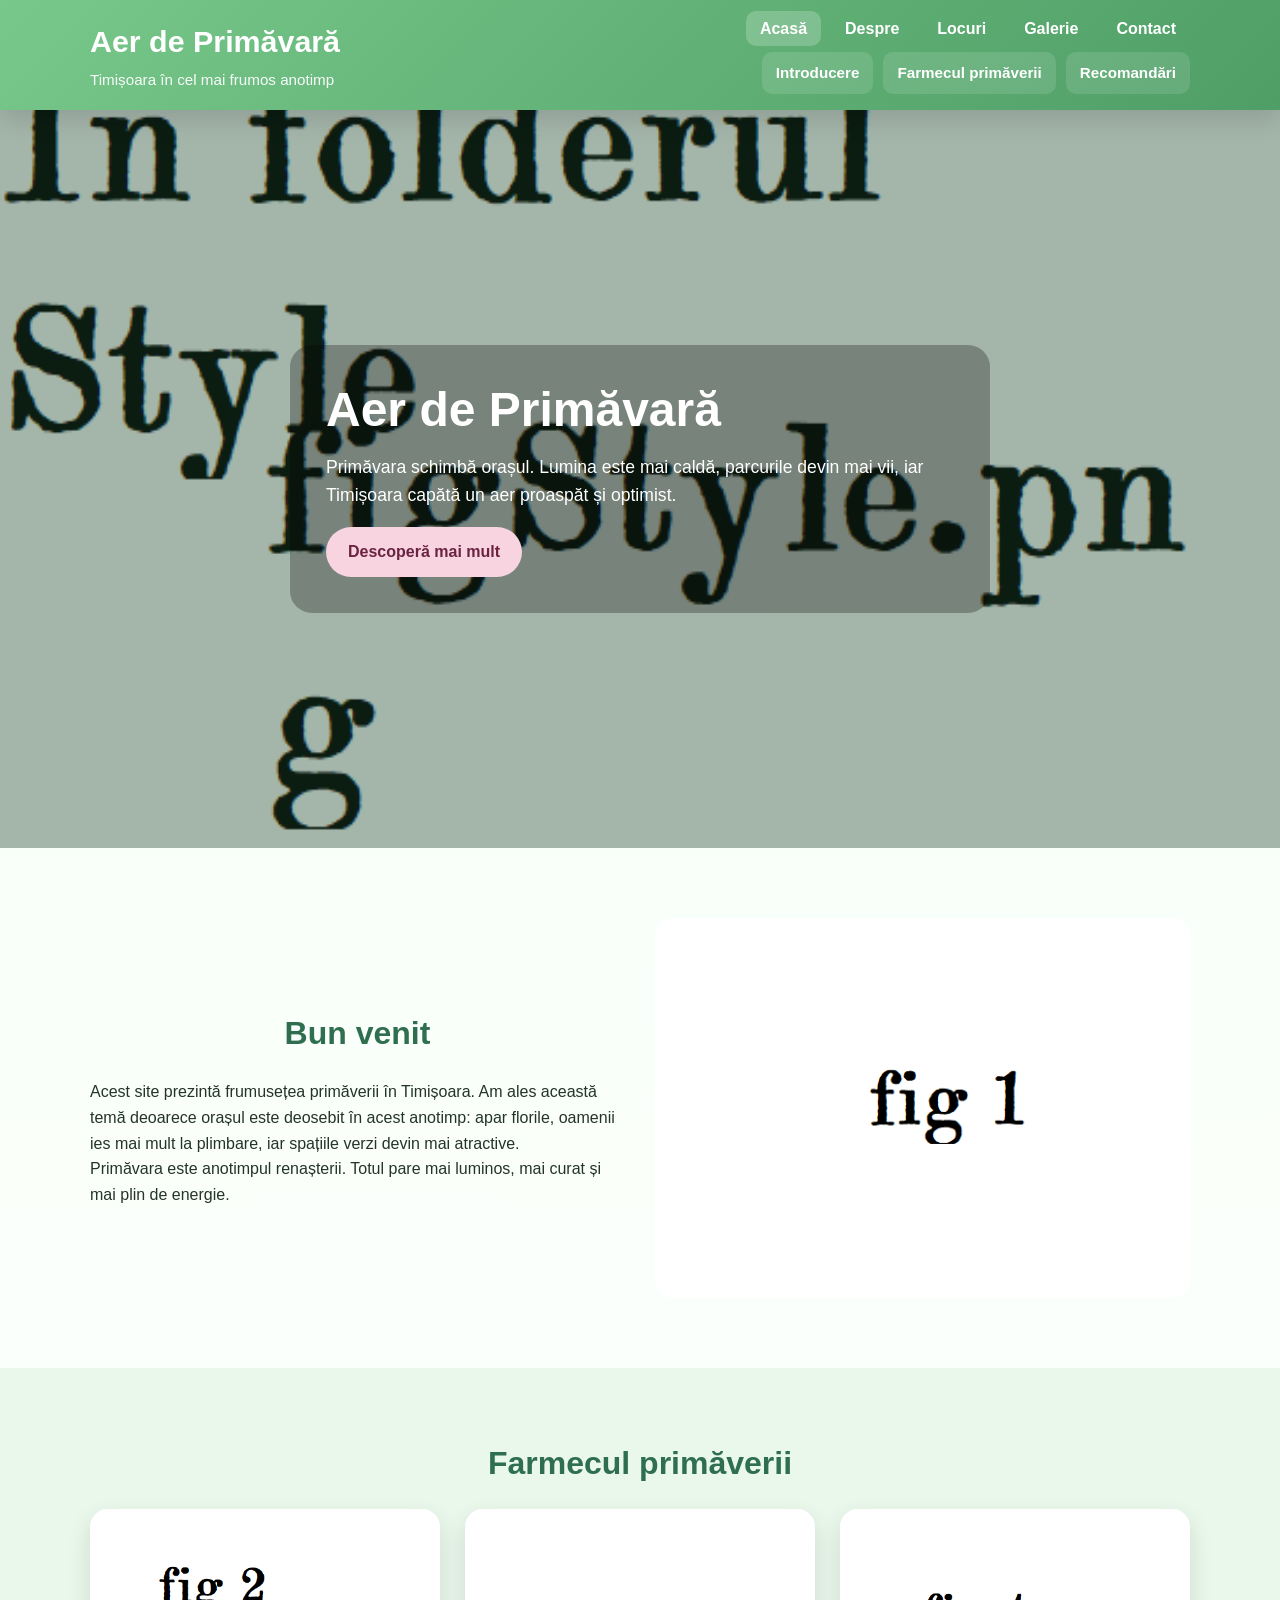
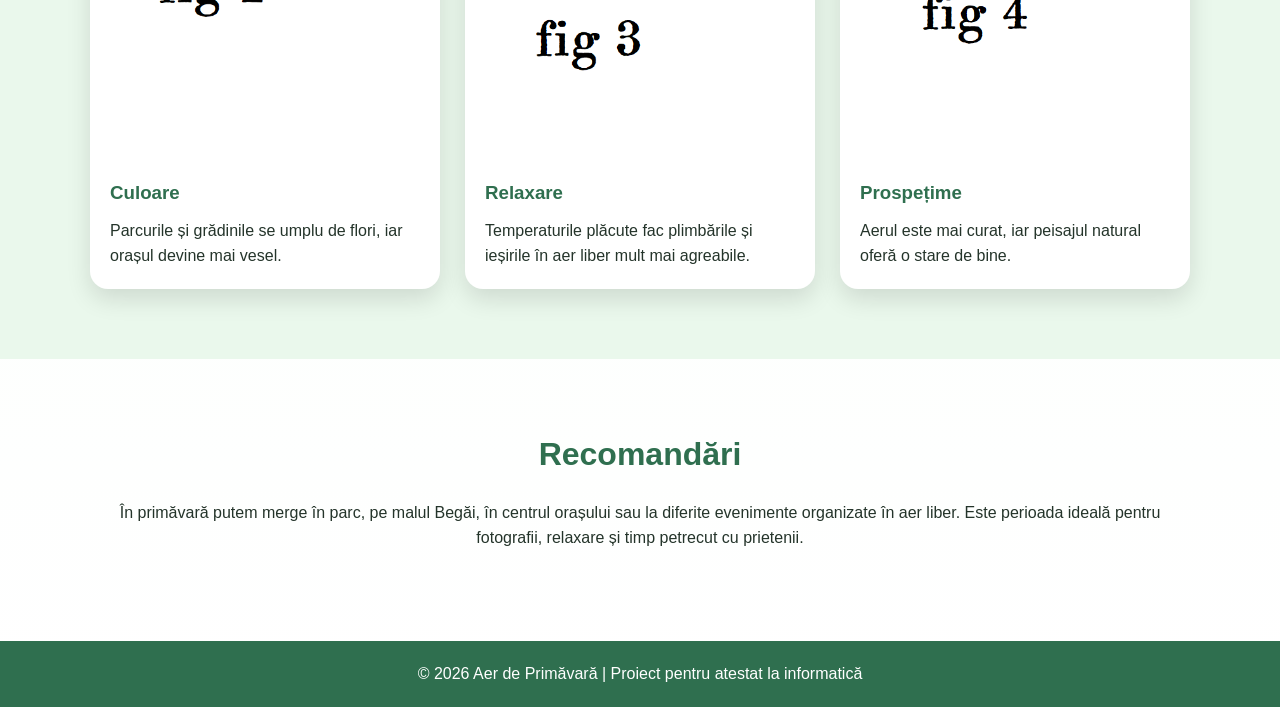
<file: New/index.html>
<!DOCTYPE html>
<html lang="ro">
<head>
  <meta charset="UTF-8" />
  <meta name="viewport" content="width=device-width, initial-scale=1.0" />
  <title>Aer de Primăvară - Acasă</title>
  <link rel="stylesheet" href="style/style.css" />
</head>
<body>
  <header class="site-header">
    <div class="container topbar">
      <a href="index.html" class="brand">
        <span class="brand-title">Aer de Primăvară</span>
        <span class="brand-subtitle">Timișoara în cel mai frumos anotimp</span>
      </a>

      <button class="menu-toggle" id="menu-toggle">☰</button>

      <div class="nav-group" id="nav-group">
        <nav class="main-nav">
          <ul>
            <li><a class="active" href="index.html">Acasă</a></li>
            <li><a href="despre/despre.html">Despre</a></li>
            <li><a href="locuri/locuri.html">Locuri</a></li>
            <li><a href="galerie/galerie.html">Galerie</a></li>
            <li><a href="contact/contact.html">Contact</a></li>
          </ul>
        </nav>

        <nav class="sub-nav">
          <a href="#intro">Introducere</a>
          <a href="#farmec">Farmecul primăverii</a>
          <a href="#recomandari">Recomandări</a>
        </nav>
      </div>
    </div>
  </header>

  <section class="hero">
    <div class="container hero-content">
      <h1>Aer de Primăvară</h1>
      <p>
        Primăvara schimbă orașul. Lumina este mai caldă, parcurile devin mai vii,
        iar Timișoara capătă un aer proaspăt și optimist.
      </p>
      <a class="btn" href="despre/despre.html">Descoperă mai mult</a>
    </div>
  </section>

  <main>
    <section id="intro" class="section">
      <div class="container two-columns">
        <div>
          <h2>Bun venit</h2>
          <p>
            Acest site prezintă frumusețea primăverii în Timișoara. Am ales această
            temă deoarece orașul este deosebit în acest anotimp: apar florile,
            oamenii ies mai mult la plimbare, iar spațiile verzi devin mai atractive.
          </p>
          <p>
            Primăvara este anotimpul renașterii. Totul pare mai luminos, mai curat
            și mai plin de energie.
          </p>
        </div>

        <div>
          <img src="poze/fig1.png" alt="Flori de primăvară" />
        </div>
      </div>
    </section>

    <section id="farmec" class="section light-section">
      <div class="container">
        <h2>Farmecul primăverii</h2>
        <div class="cards">
          <article class="card">
            <img src="poze/fig2.png" alt="Copaci înfloriți" />
            <div class="card-content">
              <h3>Culoare</h3>
              <p>
                Parcurile și grădinile se umplu de flori, iar orașul devine mai vesel.
              </p>
            </div>
          </article>

          <article class="card">
            <img src="poze/fig3.png" alt="Flori într-un parc" />
            <div class="card-content">
              <h3>Relaxare</h3>
              <p>
                Temperaturile plăcute fac plimbările și ieșirile în aer liber mult mai agreabile.
              </p>
            </div>
          </article>

          <article class="card">
            <img src="poze/fig4.png" alt="Apă și natură" />
            <div class="card-content">
              <h3>Prospețime</h3>
              <p>
                Aerul este mai curat, iar peisajul natural oferă o stare de bine.
              </p>
            </div>
          </article>
        </div>
      </div>
    </section>

    <section id="recomandari" class="section">
      <div class="container">
        <h2>Recomandări</h2>
        <p class="center-text">
          În primăvară putem merge în parc, pe malul Begăi, în centrul orașului sau
          la diferite evenimente organizate în aer liber. Este perioada ideală pentru
          fotografii, relaxare și timp petrecut cu prietenii.
        </p>
      </div>
    </section>
  </main>

  <footer>
    <div class="container">
      <p>&copy; 2026 Aer de Primăvară | Proiect pentru atestat la informatică</p>
    </div>
  </footer>
</body>
</html>
</file>
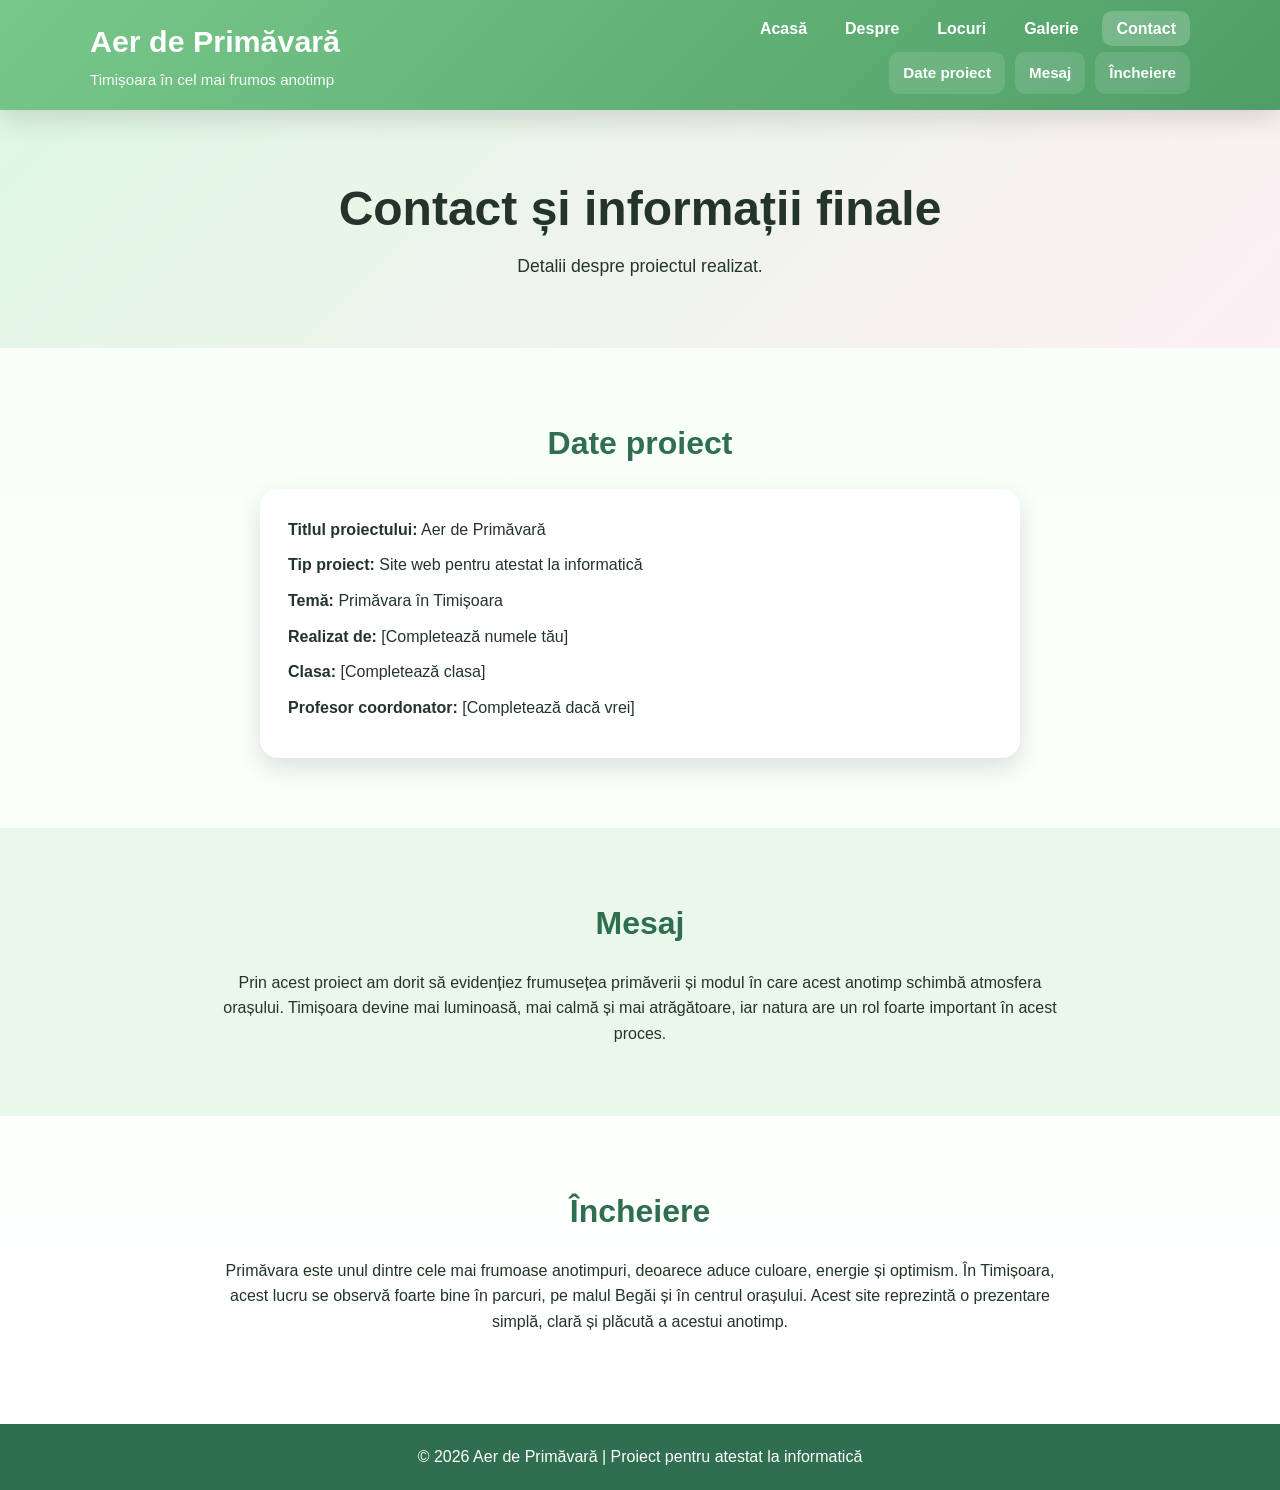
<file: New/contact/contact.html>
<!DOCTYPE html>
<html lang="ro">
<head>
  <meta charset="UTF-8" />
  <meta name="viewport" content="width=device-width, initial-scale=1.0" />
  <title>Aer de Primăvară - Contact</title>
  <link rel="stylesheet" href="../style/style.css" />
</head>
<body>
  <header class="site-header">
    <div class="container topbar">
      <a href="index.html" class="brand">
        <span class="brand-title">Aer de Primăvară</span>
        <span class="brand-subtitle">Timișoara în cel mai frumos anotimp</span>
      </a>

      <button class="menu-toggle" id="menu-toggle">☰</button>

      <div class="nav-group" id="nav-group">
        <nav class="main-nav">
          <ul>
            <li><a href="../index.html">Acasă</a></li>
            <li><a href="../despre/despre.html">Despre</a></li>
            <li><a href="../locuri/locuri.html">Locuri</a></li>
            <li><a href="../galerie/galerie.html">Galerie</a></li>
            <li><a class="active" href="contact.html">Contact</a></li>
          </ul>
        </nav>

        <nav class="sub-nav">
          <a href="#date">Date proiect</a>
          <a href="#mesaj">Mesaj</a>
          <a href="#final">Încheiere</a>
        </nav>
      </div>
    </div>
  </header>

  <section class="page-banner">
    <div class="container">
      <h1>Contact și informații finale</h1>
      <p>Detalii despre proiectul realizat.</p>
    </div>
  </section>

  <main>
    <section id="date" class="section">
      <div class="container">
        <h2>Date proiect</h2>
        <div class="contact-box">
          <p><strong>Titlul proiectului:</strong> Aer de Primăvară</p>
          <p><strong>Tip proiect:</strong> Site web pentru atestat la informatică</p>
          <p><strong>Temă:</strong> Primăvara în Timișoara</p>
          <p><strong>Realizat de:</strong> [Completează numele tău]</p>
          <p><strong>Clasa:</strong> [Completează clasa]</p>
          <p><strong>Profesor coordonator:</strong> [Completează dacă vrei]</p>
        </div>
      </div>
    </section>

    <section id="mesaj" class="section light-section">
      <div class="container">
        <h2>Mesaj</h2>
        <p class="center-text narrow">
          Prin acest proiect am dorit să evidențiez frumusețea primăverii și modul în care
          acest anotimp schimbă atmosfera orașului. Timișoara devine mai luminoasă, mai calmă
          și mai atrăgătoare, iar natura are un rol foarte important în acest proces.
        </p>
      </div>
    </section>

    <section id="final" class="section">
      <div class="container">
        <h2>Încheiere</h2>
        <p class="center-text narrow">
          Primăvara este unul dintre cele mai frumoase anotimpuri, deoarece aduce culoare,
          energie și optimism. În Timișoara, acest lucru se observă foarte bine în parcuri,
          pe malul Begăi și în centrul orașului. Acest site reprezintă o prezentare simplă,
          clară și plăcută a acestui anotimp.
        </p>
      </div>
    </section>
  </main>

  <footer>
    <div class="container">
      <p>&copy; 2026 Aer de Primăvară | Proiect pentru atestat la informatică</p>
    </div>
  </footer>

</body>
</html>
</file>
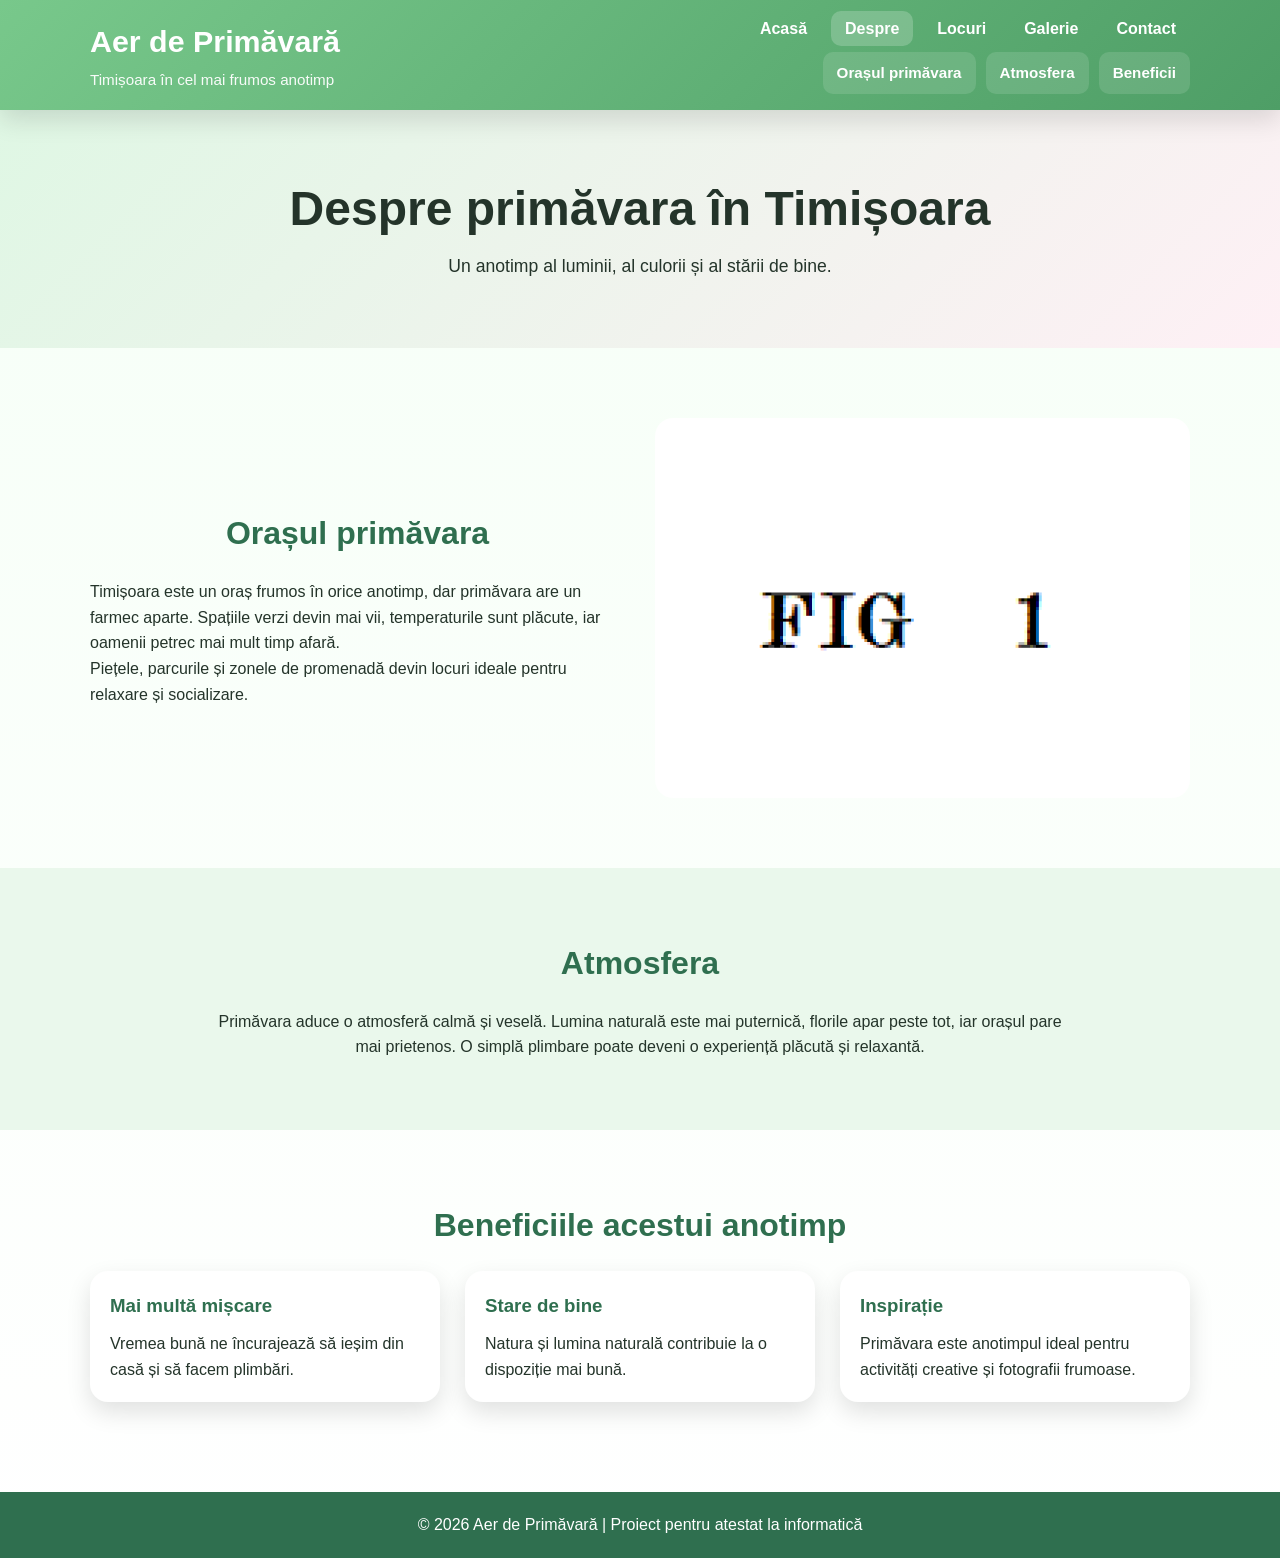
<file: New/despre/despre.html>
<!DOCTYPE html>
<html lang="ro">
<head>
  <meta charset="UTF-8" />
  <meta name="viewport" content="width=device-width, initial-scale=1.0" />
  <title>Aer de Primăvară - Despre</title>
  <link rel="stylesheet" href="../style/style.css" />
</head>
<body>
  <header class="site-header">
    <div class="container topbar">
      <a href="index.html" class="brand">
        <span class="brand-title">Aer de Primăvară</span>
        <span class="brand-subtitle">Timișoara în cel mai frumos anotimp</span>
      </a>

      <button class="menu-toggle" id="menu-toggle">☰</button>

      <div class="nav-group" id="nav-group">
        <nav class="main-nav">
          <ul>
            <li><a href="../index.html">Acasă</a></li>
            <li><a class="active" href="despre.html">Despre</a></li>
            <li><a href="../locuri/locuri.html">Locuri</a></li>
            <li><a href="../galerie/galerie.html">Galerie</a></li>
            <li><a href="../contact/contact.html">Contact</a></li>
          </ul>
        </nav>

        <nav class="sub-nav">
          <a href="#oras">Orașul primăvara</a>
          <a href="#atmosfera">Atmosfera</a>
          <a href="#beneficii">Beneficii</a>
        </nav>
      </div>
    </div>
  </header>

  <section class="page-banner">
    <div class="container">
      <h1>Despre primăvara în Timișoara</h1>
      <p>Un anotimp al luminii, al culorii și al stării de bine.</p>
    </div>
  </section>

  <main>
    <section id="oras" class="section">
      <div class="container two-columns">
        <div>
          <h2>Orașul primăvara</h2>
          <p>
            Timișoara este un oraș frumos în orice anotimp, dar primăvara are un farmec aparte.
            Spațiile verzi devin mai vii, temperaturile sunt plăcute, iar oamenii petrec mai mult timp afară.
          </p>
          <p>
            Piețele, parcurile și zonele de promenadă devin locuri ideale pentru relaxare și socializare.
          </p>
        </div>

        <div>
          <img src="poze/fig1.png" alt="Orasul primavara" />
        </div>
      </div>
    </section>

    <section id="atmosfera" class="section light-section">
      <div class="container">
        <h2>Atmosfera</h2>
        <p class="center-text narrow">
          Primăvara aduce o atmosferă calmă și veselă. Lumina naturală este mai puternică,
          florile apar peste tot, iar orașul pare mai prietenos. O simplă plimbare poate deveni
          o experiență plăcută și relaxantă.
        </p>
      </div>
    </section>

    <section id="beneficii" class="section">
      <div class="container">
        <h2>Beneficiile acestui anotimp</h2>
        <div class="cards">
          <article class="card simple-card">
            <div class="card-content">
              <h3>Mai multă mișcare</h3>
              <p>Vremea bună ne încurajează să ieșim din casă și să facem plimbări.</p>
            </div>
          </article>

          <article class="card simple-card">
            <div class="card-content">
              <h3>Stare de bine</h3>
              <p>Natura și lumina naturală contribuie la o dispoziție mai bună.</p>
            </div>
          </article>

          <article class="card simple-card">
            <div class="card-content">
              <h3>Inspirație</h3>
              <p>Primăvara este anotimpul ideal pentru activități creative și fotografii frumoase.</p>
            </div>
          </article>
        </div>
      </div>
    </section>
  </main>

  <footer>
    <div class="container">
      <p>&copy; 2026 Aer de Primăvară | Proiect pentru atestat la informatică</p>
    </div>
  </footer>

</body>
</html>
</file>
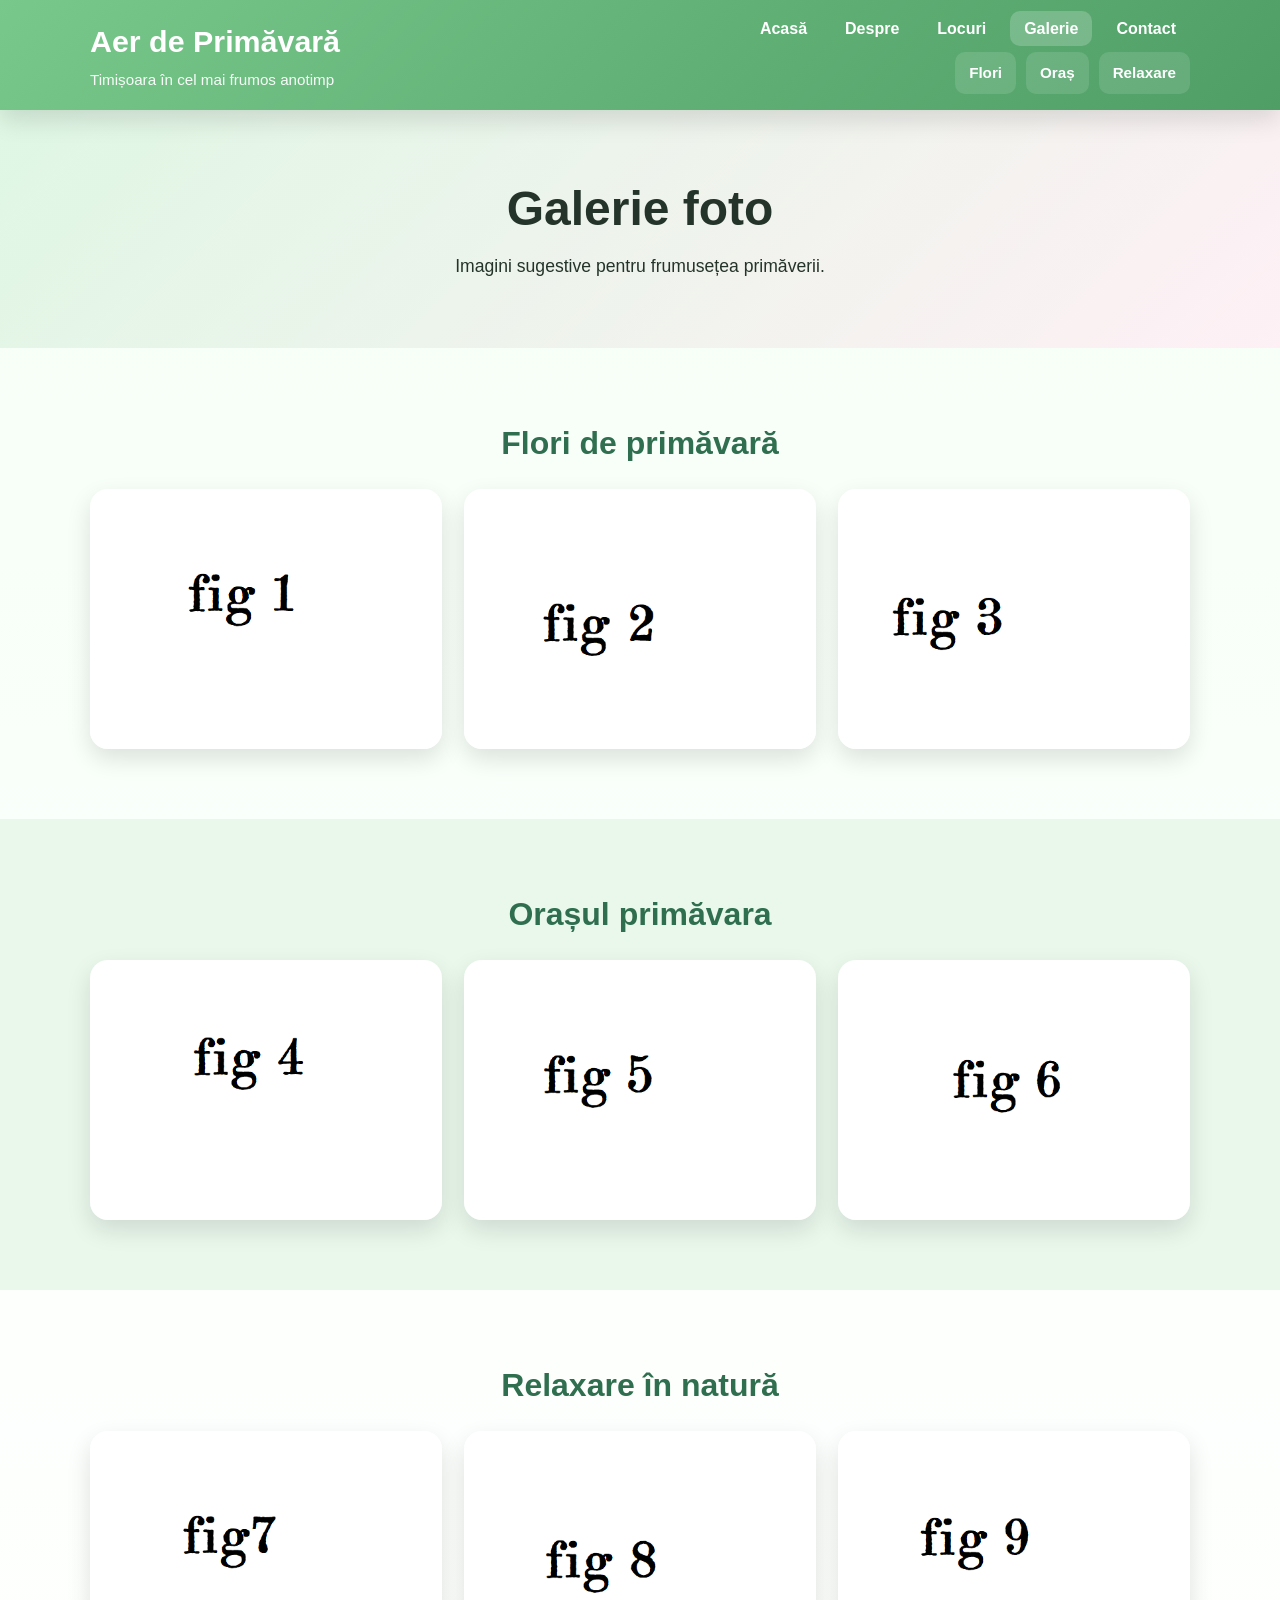
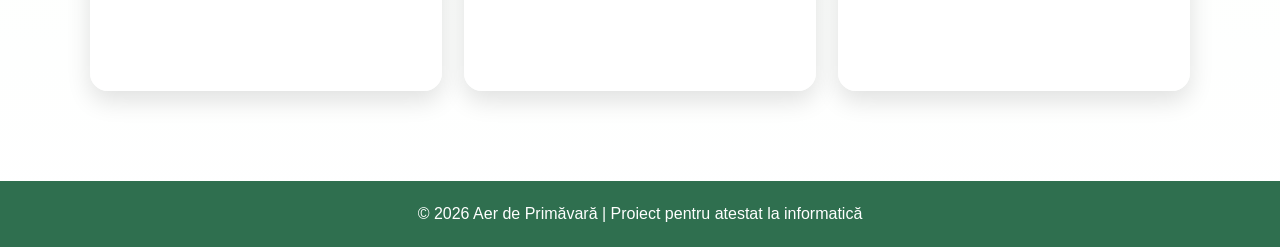
<file: New/galerie/galerie.html>
<!DOCTYPE html>
<html lang="ro">
<head>
  <meta charset="UTF-8" />
  <meta name="viewport" content="width=device-width, initial-scale=1.0" />
  <title>Aer de Primăvară - Galerie</title>
  <link rel="stylesheet" href="../style/style.css" />
</head>
<body>
  <header class="site-header">
    <div class="container topbar">
      <a href="index.html" class="brand">
        <span class="brand-title">Aer de Primăvară</span>
        <span class="brand-subtitle">Timișoara în cel mai frumos anotimp</span>
      </a>

      <button class="menu-toggle" id="menu-toggle">☰</button>

      <div class="nav-group" id="nav-group">
        <nav class="main-nav">
          <ul>
            <li><a href="../index.html">Acasă</a></li>
            <li><a href="../despre/despre.html">Despre</a></li>
            <li><a href="../locuri/locuri.html">Locuri</a></li>
            <li><a class="active" href="galerie.html">Galerie</a></li>
            <li><a href="../contact/contact.html">Contact</a></li>
          </ul>
        </nav>

        <nav class="sub-nav">
          <a href="#flori">Flori</a>
          <a href="#urban">Oraș</a>
          <a href="#relaxare">Relaxare</a>
        </nav>
      </div>
    </div>
  </header>

  <section class="page-banner">
    <div class="container">
      <h1>Galerie foto</h1>
      <p>Imagini sugestive pentru frumusețea primăverii.</p>
    </div>
  </section>

  <main>
    <section id="flori" class="section">
      <div class="container">
        <h2>Flori de primăvară</h2>
        <div class="gallery-grid">
          <img src="poze/fig1.png" alt="Flori colorate" />
          <img src="poze/fig2.png" alt="Câmp cu flori" />
          <img src="poze/fig3.png" alt="Ramuri înflorite" />
        </div>
      </div>
    </section>

    <section id="urban" class="section light-section">
      <div class="container">
        <h2>Orașul primăvara</h2>
        <div class="gallery-grid">
          <img src="poze/fig4.png" alt="Primăvară urbană" />
          <img src="poze/fig5.png" alt="Clădiri și lumină" />
          <img src="poze/fig6.png" alt="Promenadă urbană" />
        </div>
      </div>
    </section>

    <section id="relaxare" class="section">
      <div class="container">
        <h2>Relaxare în natură</h2>
        <div class="gallery-grid">
          <img src="poze/fig7.png" alt="Lac și natură" />
          <img src="poze/fig8.png" alt="Copaci și alei" />
          <img src="poze/fig9.png" alt="Parc luminos" />
        </div>
      </div>
    </section>
  </main>

  <footer>
    <div class="container">
      <p>&copy; 2026 Aer de Primăvară | Proiect pentru atestat la informatică</p>
    </div>
  </footer>

</body>
</html>
</file>
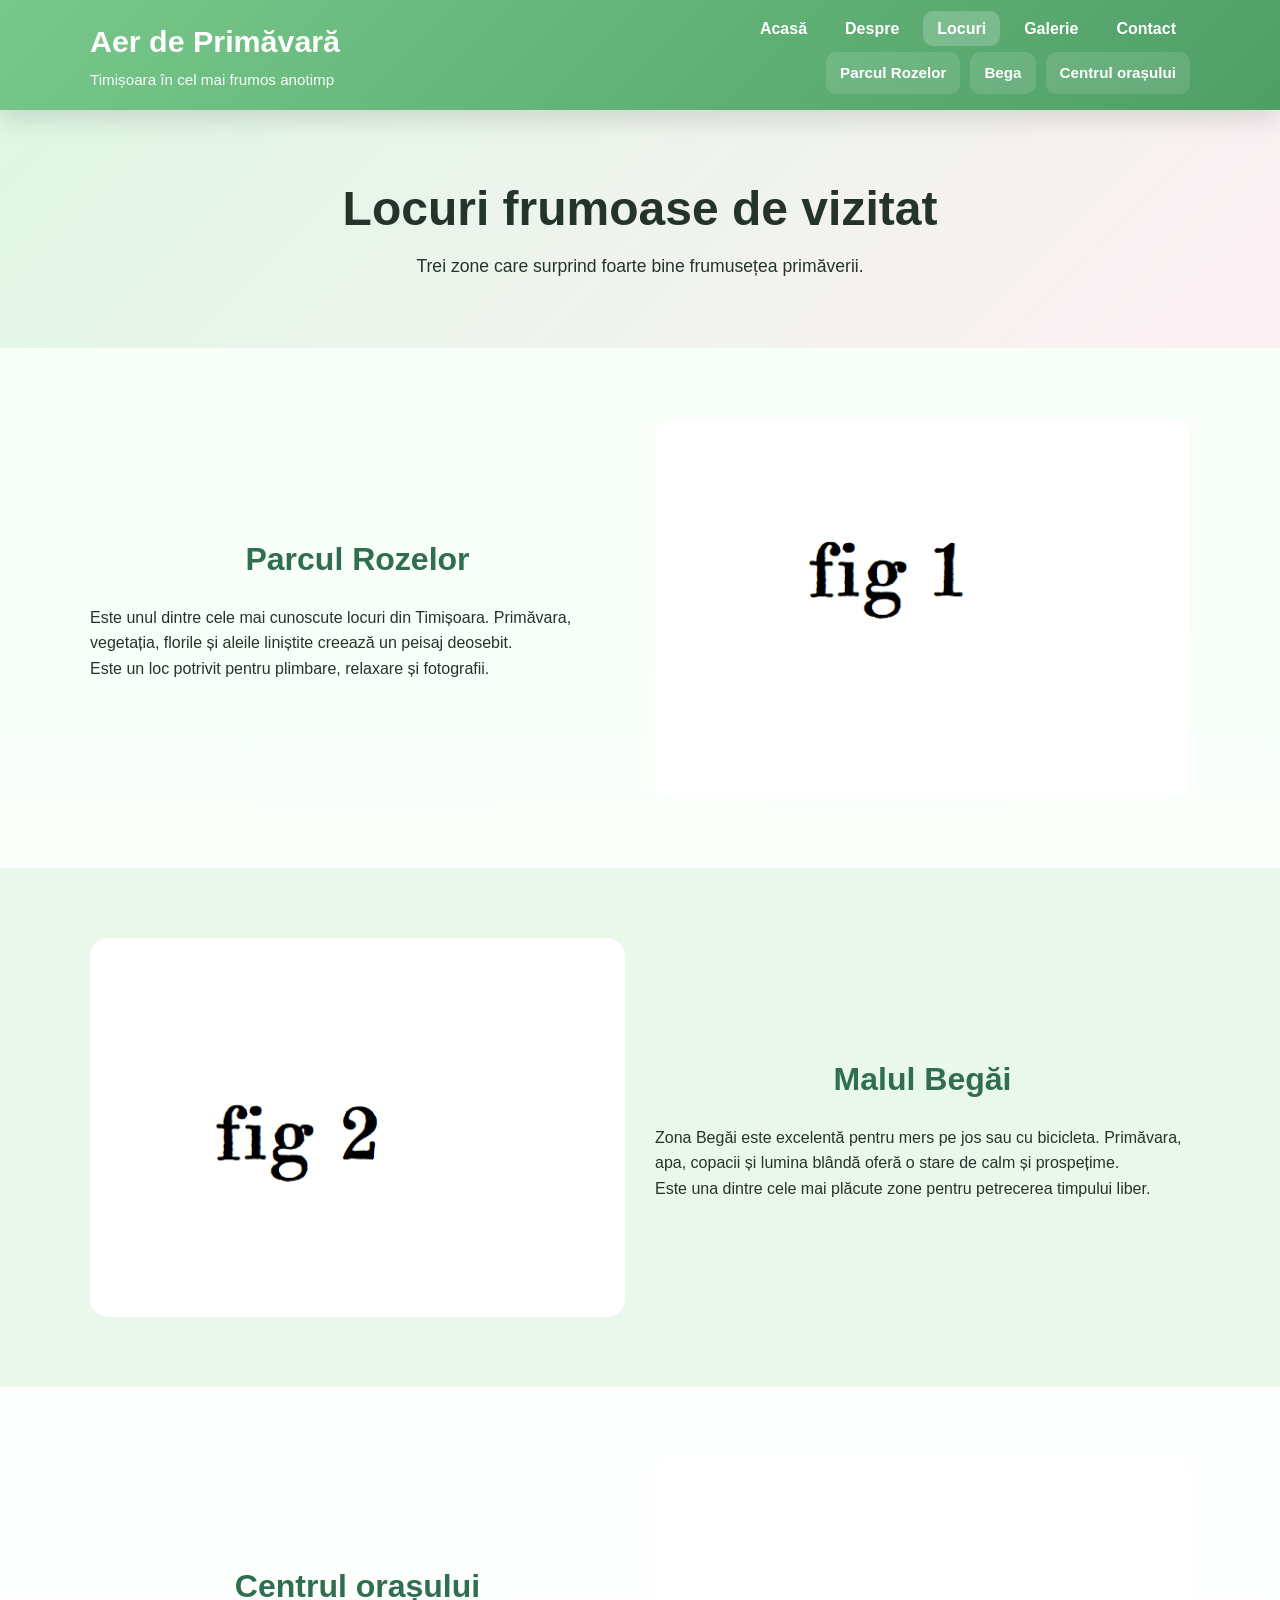
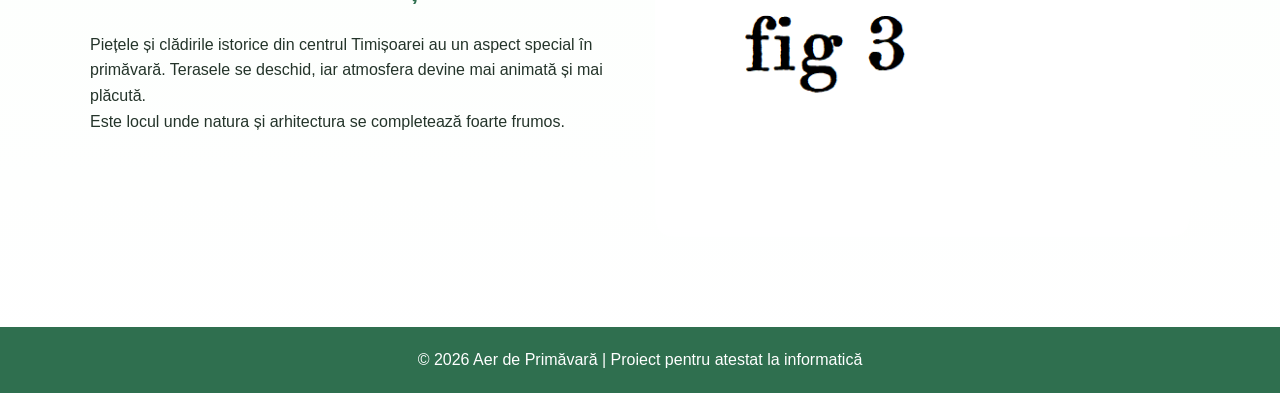
<file: New/locuri/locuri.html>
<!DOCTYPE html>
<html lang="ro">
<head>
  <meta charset="UTF-8" />
  <meta name="viewport" content="width=device-width, initial-scale=1.0" />
  <title>Aer de Primăvară - Locuri</title>
  <link rel="stylesheet" href="../style/style.css" />
</head>
<body>
  <header class="site-header">
    <div class="container topbar">
      <a href="index.html" class="brand">
        <span class="brand-title">Aer de Primăvară</span>
        <span class="brand-subtitle">Timișoara în cel mai frumos anotimp</span>
      </a>

      <button class="menu-toggle" id="menu-toggle">☰</button>

      <div class="nav-group" id="nav-group">
        <nav class="main-nav">
          <ul>
            <li><a href="../index.html">Acasă</a></li>
            <li><a href="../despre/despre.html">Despre</a></li>
            <li><a class="active" href="../locuri/locuri.html">Locuri</a></li>
            <li><a href="../galerie/galerie.html">Galerie</a></li>
            <li><a href="../contact/contact.html">Contact</a></li>
          </ul>
        </nav>

        <nav class="sub-nav">
          <a href="#rozelor">Parcul Rozelor</a>
          <a href="#bega">Bega</a>
          <a href="#centru">Centrul orașului</a>
        </nav>
      </div>
    </div>
  </header>

  <section class="page-banner">
    <div class="container">
      <h1>Locuri frumoase de vizitat</h1>
      <p>Trei zone care surprind foarte bine frumusețea primăverii.</p>
    </div>
  </section>

  <main>
    <section id="rozelor" class="section">
      <div class="container two-columns">
        <div>
          <h2>Parcul Rozelor</h2>
          <p>
            Este unul dintre cele mai cunoscute locuri din Timișoara. Primăvara, vegetația,
            florile și aleile liniștite creează un peisaj deosebit.
          </p>
          <p>
            Este un loc potrivit pentru plimbare, relaxare și fotografii.
          </p>
        </div>
        <div>
          <img src="poze/fig1.png" alt="Parc de primăvară" />
        </div>
      </div>
    </section>

    <section id="bega" class="section light-section">
      <div class="container two-columns">
        <div>
          <img src="poze/fig2.png" alt="Promenadă pe malul apei" />
        </div>
        <div>
          <h2>Malul Begăi</h2>
          <p>
            Zona Begăi este excelentă pentru mers pe jos sau cu bicicleta. Primăvara,
            apa, copacii și lumina blândă oferă o stare de calm și prospețime.
          </p>
          <p>
            Este una dintre cele mai plăcute zone pentru petrecerea timpului liber.
          </p>
        </div>
      </div>
    </section>

    <section id="centru" class="section">
      <div class="container two-columns">
        <div>
          <h2>Centrul orașului</h2>
          <p>
            Piețele și clădirile istorice din centrul Timișoarei au un aspect special în primăvară.
            Terasele se deschid, iar atmosfera devine mai animată și mai plăcută.
          </p>
          <p>
            Este locul unde natura și arhitectura se completează foarte frumos.
          </p>
        </div>
        <div>
          <img src="poze/fig3.png" alt="Oraș luminat primăvara" />
        </div>
      </div>
    </section>
  </main>

  <footer>
    <div class="container">
      <p>&copy; 2026 Aer de Primăvară | Proiect pentru atestat la informatică</p>
    </div>
  </footer>

</body>
</html>
</file>
<file: New/style/style.css>
* {
  margin: 0;
  padding: 0;
  box-sizing: border-box;
}

:root {
  --verde: #5ca86b;
  --verde-inchis: #2f6f4f;
  --verde-deschis: #eaf8ec;
  --roz: #f7d4df;
  --alb: #ffffff;
  --text: #24342a;
  --umbra: 0 10px 24px rgba(0, 0, 0, 0.12);
}

html {
  scroll-behavior: smooth;
}

body {
  font-family: Arial, Helvetica, sans-serif;
  background: linear-gradient(to bottom, #f5fff6, #ffffff);
  color: var(--text);
  line-height: 1.6;
}

img {
  width: 100%;
  display: block;
  border-radius: 18px;
}

a {
  text-decoration: none;
}

.container {
  width: min(1100px, 92%);
  margin: 0 auto;
}

.site-header {
  position: sticky;
  top: 0;
  z-index: 1000;
  background: linear-gradient(135deg, #78c88b, #4e9e66);
  box-shadow: var(--umbra);
}

.topbar {
  display: flex;
  align-items: center;
  justify-content: space-between;
  gap: 20px;
  padding: 16px 0;
}

.brand {
  color: white;
  display: flex;
  flex-direction: column;
  gap: 2px;
}

.brand-title {
  font-size: 1.9rem;
  font-weight: 700;
}

.brand-subtitle {
  font-size: 0.95rem;
  opacity: 0.95;
}

.nav-group {
  margin-left: auto;
  display: flex;
  flex-direction: column;
  align-items: flex-end;
  gap: 10px;
}

.main-nav ul {
  list-style: none;
  display: flex;
  gap: 10px;
  flex-wrap: wrap;
  justify-content: flex-end;
}

.main-nav a,
.sub-nav a {
  color: white;
  font-weight: 700;
  padding: 9px 14px;
  border-radius: 10px;
  transition: 0.25s;
}

.main-nav a:hover,
.sub-nav a:hover,
.main-nav a.active {
  background: rgba(255, 255, 255, 0.2);
}

.sub-nav {
  display: flex;
  flex-wrap: wrap;
  justify-content: flex-end;
  gap: 10px;
}

.sub-nav a {
  background: rgba(255, 255, 255, 0.12);
  font-size: 0.95rem;
}

.menu-toggle {
  display: none;
  border: none;
  background: transparent;
  color: white;
  font-size: 2rem;
  cursor: pointer;
}

.hero {
  min-height: 82vh;
  display: flex;
  align-items: center;
  background:
    linear-gradient(rgba(28, 70, 43, 0.4), rgba(28, 70, 43, 0.4)),
    url("poze/figStyle.png") center/cover no-repeat;
  color: white;
}

.hero-content {
  max-width: 700px;
  background: rgba(0, 0, 0, 0.28);
  padding: 36px;
  border-radius: 22px;
}

.hero h1,
.page-banner h1 {
  font-size: 3rem;
  line-height: 1.2;
  margin-bottom: 14px;
}

.hero p,
.page-banner p {
  font-size: 1.1rem;
  margin-bottom: 18px;
}

.page-banner {
  background: linear-gradient(135deg, #dff7e4, #fef0f5);
  padding: 70px 0 50px;
  text-align: center;
}

.btn {
  display: inline-block;
  background: var(--roz);
  color: #6b2341;
  font-weight: 700;
  padding: 12px 22px;
  border-radius: 999px;
  transition: 0.25s;
}

.btn:hover {
  transform: translateY(-2px);
}

.section {
  padding: 70px 0;
}

.light-section {
  background: var(--verde-deschis);
}

.section h2 {
  font-size: 2rem;
  color: var(--verde-inchis);
  margin-bottom: 20px;
  text-align: center;
}

.two-columns {
  display: grid;
  grid-template-columns: 1fr 1fr;
  gap: 30px;
  align-items: center;
}

.cards {
  display: grid;
  grid-template-columns: repeat(3, 1fr);
  gap: 25px;
}

.card {
  background: white;
  border-radius: 18px;
  overflow: hidden;
  box-shadow: var(--umbra);
  transition: 0.25s;
}

.card:hover {
  transform: translateY(-5px);
}

.card-content {
  padding: 20px;
}

.card-content h3 {
  color: var(--verde-inchis);
  margin-bottom: 10px;
}

.simple-card {
  min-height: 100%;
}

.gallery-grid {
  display: grid;
  grid-template-columns: repeat(3, 1fr);
  gap: 22px;
}

.gallery-grid img {
  height: 260px;
  object-fit: cover;
  box-shadow: var(--umbra);
}

.center-text {
  text-align: center;
}

.narrow {
  max-width: 850px;
  margin: 0 auto;
}

.contact-box {
  max-width: 760px;
  margin: 0 auto;
  background: white;
  padding: 28px;
  border-radius: 18px;
  box-shadow: var(--umbra);
}

.contact-box p {
  margin-bottom: 10px;
}

section[id] {
  scroll-margin-top: 145px;
}

footer {
  background: var(--verde-inchis);
  color: white;
  text-align: center;
  padding: 20px 0;
  margin-top: 20px;
}

@media (max-width: 900px) {
  .menu-toggle {
    display: block;
    margin-left: auto;
  }

  .topbar {
    flex-wrap: wrap;
  }

  .nav-group {
    display: none;
    width: 100%;
    align-items: stretch;
    margin-left: 0;
  }

  .nav-group.active {
    display: flex;
  }

  .main-nav ul,
  .sub-nav {
    flex-direction: column;
    align-items: flex-end;
  }

  .two-columns,
  .cards,
  .gallery-grid {
    grid-template-columns: 1fr;
  }

  .hero {
    min-height: 70vh;
  }

  .hero h1,
  .page-banner h1 {
    font-size: 2.2rem;
  }

  .hero-content {
    padding: 24px;
  }

  .gallery-grid img {
    height: 220px;
  }

  section[id] {
    scroll-margin-top: 200px;
  }
}
</file>
